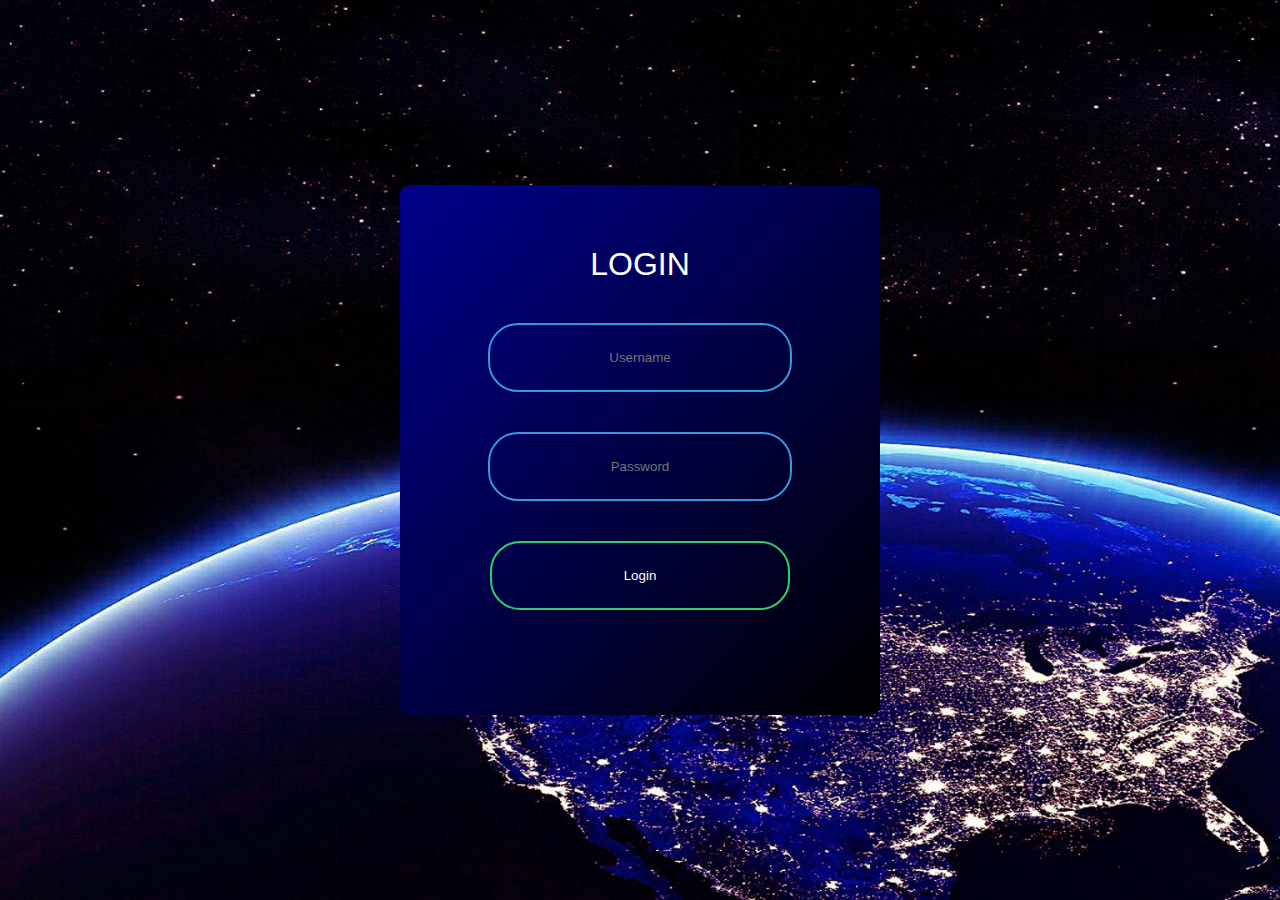
<file: Login.html>
﻿<!DOCTYPE html>

<html lang="en" xmlns="http://www.w3.org/1999/xhtml">
<head>
    <meta charset="utf-8" />
    <title></title>
    <link rel="stylesheet" href="Style.css">
</head>
<body style="background-image:url(Images/Map6.jpg); background-repeat:no-repeat; background-attachment:fixed; background-size:cover" >
    <form class="box" action="index.html" method="post">
        <h1>Login</h1>
        <input type="text" name="" placeholder="Username" />
        <input type="password" name="" placeholder="Password" />
        <input type="submit" name="" value="Login" />
    </form>
</body>
</html>
</file>
<file: Style.css>
﻿body
{
    margin: 0;
    padding: 0;
    font-family: sans-serif;
    background: #34495e;
}
.box {
    width: 400px;
    height: 450px;
    padding: 40px;
    position: absolute;
    top: 50%;
    left: 50%;
    transform: translate(-50%,-50%);
    background-image: linear-gradient(to bottom right, #00008B, black);
    border-radius: 10px;
    text-align: center;
}
.box h1{
    color: white;
    text-transform:uppercase;
    font-weight: 500;
}
.box input[type="text"],.box input[type="password"]{
    border: 0;
    background: none;
    display: block;
    margin: 40px auto;
    text-align: center;
    border: 2px solid #3498db;
    padding: 25px 10px;
    width: 280px;
    outline: none;
    color: white;
    border-radius: 30px;
    transition: 0.25s;
}
.box input[type="text"]:focus, .box input[type="password"]:focus{
    width: 320px;
    border-color: #2ecc71;
}
.box input[type="submit"]{
    border: 0;
    background: none;
    display: block;
    margin: 20px auto;
    text-align: center;
    border: 2px solid #2ecc71;
    padding: 25px 40px;
    width: 300px;
    outline: none;
    color: white;
    border-radius: 30px;
    transition: 0.25s;
    cursor: pointer;
}
.box input[type="submit"]:hover{
    background: #2ecc71;
}
</file>
